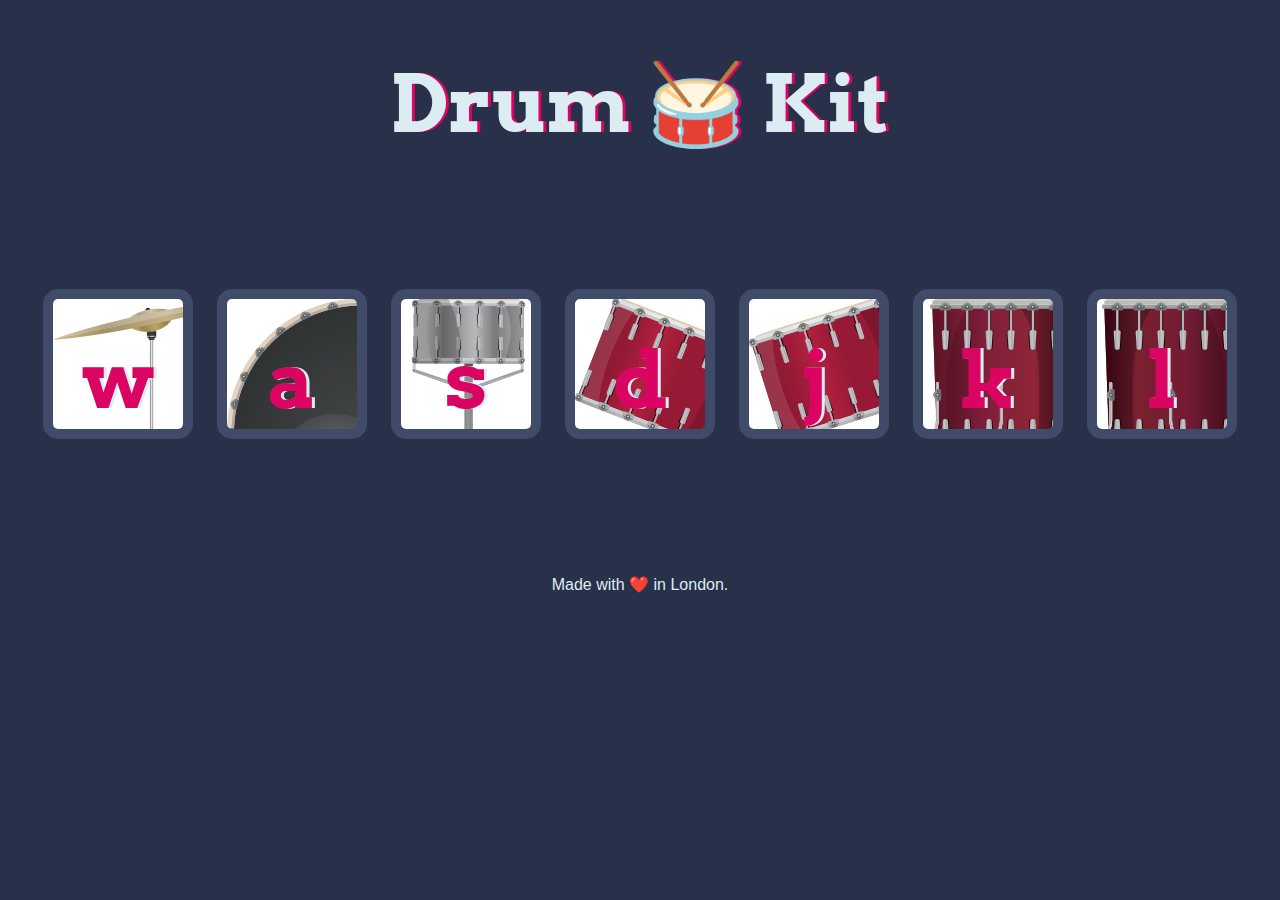
<file: JavaScript/DrumKit/index.html>
<!DOCTYPE html>
<html lang="en" dir="ltr">

<head>
  <meta charset="utf-8">
  <title>Drum Kit</title>
  <link rel="stylesheet" href="styles.css">
  <link href="https://fonts.googleapis.com/css?family=Arvo" rel="stylesheet">
</head>

<body>

  <h1 id="title">Drum 🥁 Kit</h1>
  <div class="set">
    <button class="w drum">w</button>
    <button class="a drum">a</button>
    <button class="s drum">s</button>
    <button class="d drum">d</button>
    <button class="j drum">j</button>
    <button class="k drum">k</button>
    <button class="l drum">l</button>
  </div>


  <footer>
    Made with ❤️ in London.
  </footer>
  <script src="index.js" charset="utf-8"></script>
</body>

</html>
</file>
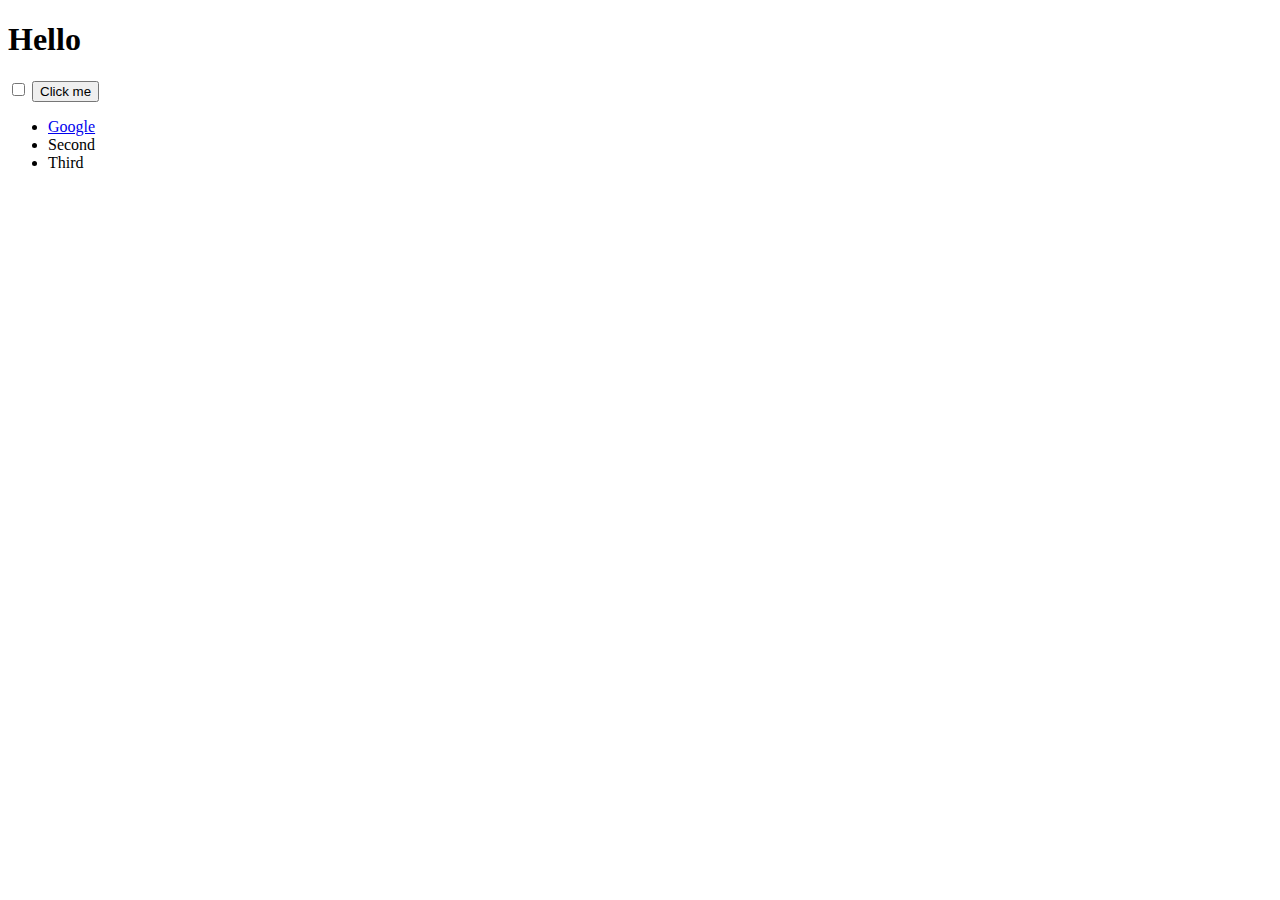
<file: JavaScript/projects/DOM/index.html>
<!DOCTYPE html>
<html lang="en">
<head>
    <meta charset="UTF-8">
    <meta name="viewport" content="width=device-width, initial-scale=1.0">
    <title>My Website</title>
    <link rel="stylesheet" href="styles.css">
</head>
<body>
    <h1 id="title"><strong>Hello</strong></h1>
    <input type="checkbox">

    <button class="btn" >Click me</button>
    
    <ul>
        <li class="list">
            <a href="www.google.com">Google</a>
        </li>
        <li class="list">Second</li>
        <li class="list">Third</li>
    </ul>
</body>
</html>
</file>
<file: JavaScript/DrumKit/styles.css>
body {
    text-align: center;
    background-color: #283149;
  }
  
  h1 {
    font-size: 5rem;
    color: #DBEDF3;
    font-family: "Arvo", cursive;
    text-shadow: 3px 0 #DA0463;
  
  }
  
  footer {
    color: #DBEDF3;
    font-family: sans-serif;
  }
  
  .w {
  background-image: url("images/crash.png");
  }
  
  .a {
    background-image: url("images/kick.png");
  }
  
  .s {
    background-image: url("images/snare.png");
  }
  
  .d {
    background-image: url("images/tom1.png");
  }
  
  .j {
    background-image: url("images/tom2.png");
  }
  
  .k {
    background-image: url("images/tom3.png");
  }
  
  .l {
    background-image: url("images/tom4.png");
  }
  
  .set {
    margin: 10% auto;
  }
  
  .game-over {
    background-color: red;
    opacity: 0.8;
  }
  
  .pressed {
    box-shadow: 0 3px 4px 0 #DBEDF3;
    opacity: 0.5;
  }
  
  .red {
    color: red;
  }
  
  .drum {
    outline: none;
    border: 10px solid #404B69;
    font-size: 5rem;
    font-family: 'Arvo', cursive;
    line-height: 2;
    font-weight: 900;
    color: #DA0463;
    text-shadow: 3px 0 #DBEDF3;
    border-radius: 15px;
    display: inline-block;
    width: 150px;
    height: 150px;
    text-align: center;
    margin: 10px;
    background-color: white;
  }
</file>
<file: JavaScript/projects/DOM/styles.css>
.invisible{
    visibility: hidden;
}

.huge{
    font-size: 100px;
    color:blue;
}
</file>
